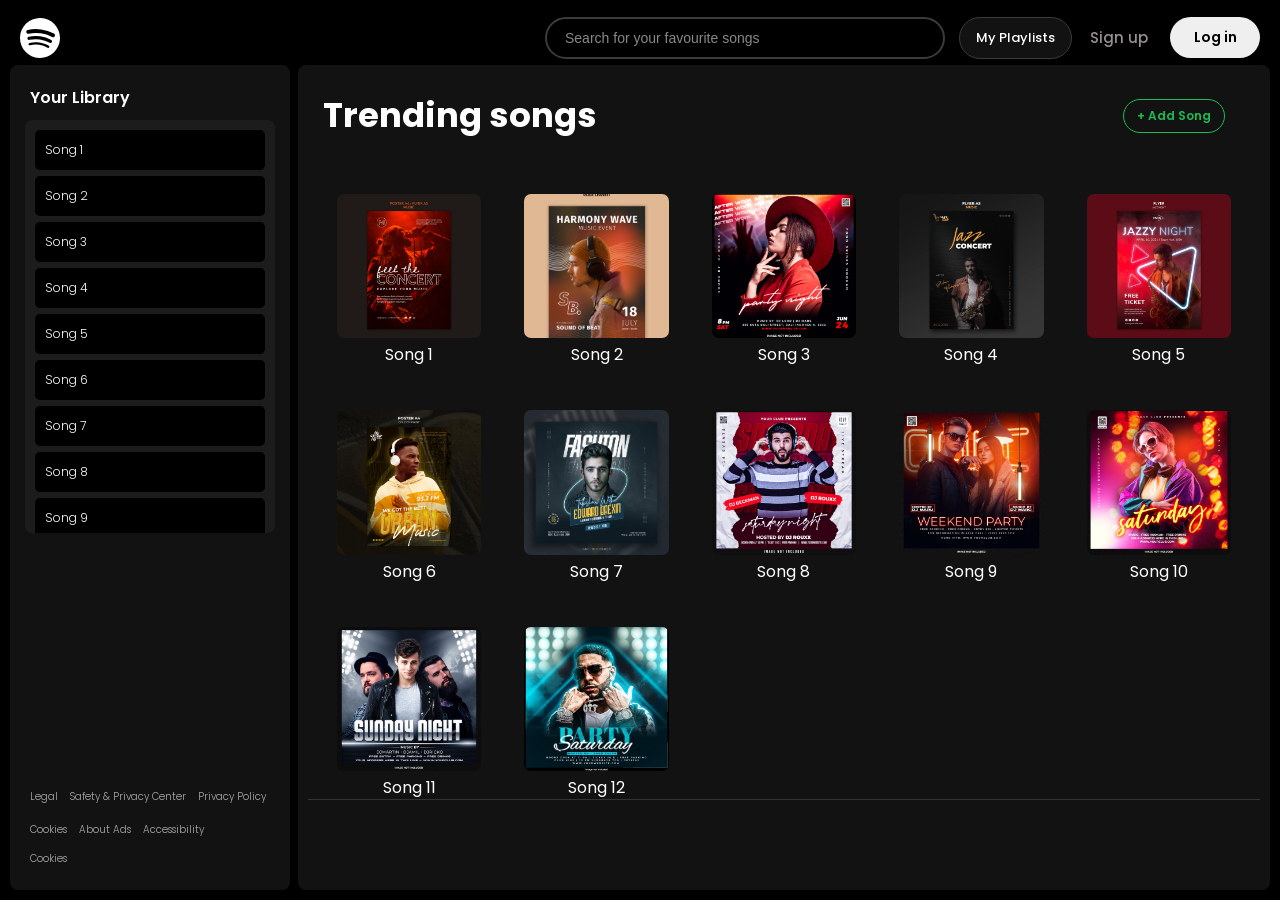
<file: index.html>
<!DOCTYPE html>
    <html lang="en">

    <head>
        <meta charset="UTF-8">
        <meta name="viewport" content="width=device-width, initial-scale=1.0">

        <title>Spotify26 🎵</title>

        <link rel="stylesheet" href="styles.css">

        <link rel="preconnect" href="https://fonts.googleapis.com">
        <link rel="preconnect" href="https://fonts.gstatic.com" crossorigin>

        <link
            href="https://fonts.googleapis.com/css2?family=Poppins:wght@100;200;300;400;500;600;700;800;900&display=swap"
            rel="stylesheet">
    </head>

    <body>

        <!-- =========================
            HEADER
        ========================== -->

        <header>

            <div class="nav">
                <img src="logo.svg" alt="Spotify">
            </div>


            <div class="search">
                <input
                    type="text"
                    id="searchInput"
                    placeholder="Search for your favourite songs"
                    autocomplete="off"
                >
            </div>


            <!-- =========================
                MY PLAYLISTS
            ========================== -->

            <div class="playlist-menu">

                <button
                    class="playlist-btn"
                    type="button"
                >
                    My Playlists
                </button>


                <div class="playlist-dropdown">

                    <!-- PLAYLIST LIST -->

                    <div class="playlist-view">

                        <div class="playlist-heading">
                            My Playlists
                        </div>

                        <div class="playlist-list">
                            <!-- Generated by JavaScript -->
                        </div>

                        <button
                            class="all-songs-btn"
                            type="button"
                        >
                            <span class="all-songs-icon">♫</span>
                            <span>All Songs</span>
                        </button>

                        <button
                            class="new-playlist-btn"
                            type="button"
                        >
                            <span class="plus-icon">+</span>
                            <span>New Playlist</span>
                        </button>

                    </div>


                    <!-- =========================
                        PLAYLIST EDITOR
                    ========================== -->

                    <div class="playlist-editor">

                        <div class="playlist-editor-header">

                            <button
                                class="back-playlist-btn"
                                type="button"
                            >
                                ←
                            </button>

                            <span class="selected-playlist-name">
                                Playlist
                            </span>

                        </div>


                        <div class="add-song-section">

                            <input
                                type="text"
                                class="add-song-input"
                                placeholder="Enter song name"
                                autocomplete="off"
                            >

                            <button
                                class="add-song-btn"
                                type="button"
                            >
                                Add
                            </button>

                        </div>


                        <div class="song-suggestions">
                            Try: Song 1, Song 2...
                        </div>


                        <div class="playlist-songs">
                            <!-- Generated by JavaScript -->
                        </div>

                    </div>

                </div>

            </div>


            <!-- =========================
                AUTH BUTTONS
            ========================== -->

            <div class="btns" id="authButtons">

                <div class="signupbtn">
                    <button id="signupOpenBtn" type="button">Sign up</button>
                </div>

                <div class="loginbtn">
                    <button id="loginOpenBtn" type="button">Log in</button>
                </div>

            </div>

        </header>


        <!-- =========================
            MAIN
        ========================== -->

        <div class="container">


            <!-- =========================
                LEFT SIDEBAR
            ========================== -->

            <div class="left">

                Your Library


                <div class="list">

                    <div class="song">
                        <audio src="songs/cinematic-suspense-track-for-games-amp-trailers-225120.mp3"></audio>
                        Song 1
                    </div>

                    <div class="song">
                        <audio src="songs/braam-ambient-dropper-epic-stock-media-1-00-09.mp3"></audio>
                        Song 2
                    </div>

                    <div class="song">
                        <audio src="songs/cinematic-suspense-investigative-mystery-219178.mp3"></audio>
                        Song 3
                    </div>

                    <div class="song">
                        <audio src="songs/cinematic-transition-futuristic-synth-riser-ra-music-1-00-21.mp3"></audio>
                        Song 4
                    </div>

                    <div class="song">
                        <audio src="songs/mixkit-big-cinematic-impact-788.mp3"></audio>
                        Song 5
                    </div>

                    <div class="song">
                        <audio src="songs/mixkit-cinematic-drama-riser-632.wav"></audio>
                        Song 6
                    </div>

                    <div class="song">
                        <audio src="songs/mixkit-cinematic-mysterious-riser-brass-2283.wav"></audio>
                        Song 7
                    </div>

                    <div class="song">
                        <audio src="songs/mixkit-echoes-188.mp3"></audio>
                        Song 8
                    </div>

                    <div class="song">
                        <audio src="songs/mixkit-fright-night-871.mp3"></audio>
                        Song 9
                    </div>

                    <div class="song">
                        <audio src="songs/mixkit-movie-trailer-epic-impact-2908.wav"></audio>
                        Song 10
                    </div>

                    <div class="song">
                        <audio src="songs/mixkit-powerful-air-whooshes-3220.wav"></audio>
                        Song 11
                    </div>

                    <div class="song">
                        <audio src="songs/mixkit-heartbeat-medium-speed-495.wav"></audio>
                        Song 12
                    </div>

                </div>


                <!-- FOOTER -->

                <div class="footer">

                    <div>

                        <div>
                            <a href="https://www.spotify.com/in-en/legal/">
                                Legal
                            </a>
                        </div>

                        <div>
                            <a href="https://www.spotify.com/in-en/safetyandprivacy/">
                                Safety &amp; Privacy Center
                            </a>
                        </div>

                        <div>
                            <a href="https://www.spotify.com/in-en/legal/privacy-policy/">
                                Privacy Policy
                            </a>
                        </div>

                        <div>
                            <a href="https://www.spotify.com/in-en/legal/cookies-policy/">
                                Cookies
                            </a>
                        </div>

                        <div>
                            <a href="https://www.spotify.com/in-en/legal/privacy-policy/#s3">
                                About Ads
                            </a>
                        </div>

                        <div>
                            <a href="https://www.spotify.com/in-en/accessibility/">
                                Accessibility
                            </a>
                        </div>

                    </div>

                    <a
                        href="https://www.spotify.com/legal/cookies-policy/"
                        target="_blank"
                        rel="noopener"
                    >
                        Cookies
                    </a>

                </div>

            </div>


            <!-- =========================
                RIGHT CONTENT
            ========================== -->

            <div class="right">

                <div class="content-header">
                    <div class="content-heading" id="contentHeading">
                        Trending songs
                    </div>

                    <button
                        class="add-home-song-btn"
                        id="addHomeSongBtn"
                        type="button"
                    >
                        + Add Song
                    </button>
                </div>


                <div class="holder" id="songHolder">

                    <!-- SONG 1 -->

                    <div class="card">

                        <img src="song posters/1.jpg" alt="Song 1">

                        <div class="play">

                            <audio src="songs/cinematic-suspense-track-for-games-amp-trailers-225120.mp3"></audio>

                            <img src="play.svg" alt="Play">

                        </div>

                        Song 1

                    </div>


                    <!-- SONG 2 -->

                    <div class="card">

                        <img src="song posters/2.jpg" alt="Song 2">

                        <div class="play">

                            <audio src="songs/braam-ambient-dropper-epic-stock-media-1-00-09.mp3"></audio>

                            <img src="play.svg" alt="Play">

                        </div>

                        Song 2

                    </div>


                    <!-- SONG 3 -->

                    <div class="card">

                        <img src="song posters/3.jpg" alt="Song 3">

                        <div class="play">

                            <audio src="songs/cinematic-suspense-investigative-mystery-219178.mp3"></audio>

                            <img src="play.svg" alt="Play">

                        </div>

                        Song 3

                    </div>


                    <!-- SONG 4 -->

                    <div class="card">

                        <img src="song posters/4.jpg" alt="Song 4">

                        <div class="play">

                            <audio src="songs/cinematic-transition-futuristic-synth-riser-ra-music-1-00-21.mp3"></audio>

                            <img src="play.svg" alt="Play">

                        </div>

                        Song 4

                    </div>


                    <!-- SONG 5 -->

                    <div class="card">

                        <img src="song posters/5.jpg" alt="Song 5">

                        <div class="play">

                            <audio src="songs/mixkit-big-cinematic-impact-788.mp3"></audio>

                            <img src="play.svg" alt="Play">

                        </div>

                        Song 5

                    </div>


                    <!-- SONG 6 -->

                    <div class="card">

                        <img src="song posters/6.jpg" alt="Song 6">

                        <div class="play">

                            <audio src="songs/mixkit-cinematic-drama-riser-632.wav"></audio>

                            <img src="play.svg" alt="Play">

                        </div>

                        Song 6

                    </div>


                    <!-- SONG 7 -->

                    <div class="card">

                        <img src="song posters/7.jpg" alt="Song 7">

                        <div class="play">

                            <audio src="songs/mixkit-cinematic-mysterious-riser-brass-2283.wav"></audio>

                            <img src="play.svg" alt="Play">

                        </div>

                        Song 7

                    </div>


                    <!-- SONG 8 -->

                    <div class="card">

                        <img src="song posters/8.jpg" alt="Song 8">

                        <div class="play">

                            <audio src="songs/mixkit-echoes-188.mp3"></audio>

                            <img src="play.svg" alt="Play">

                        </div>

                        Song 8

                    </div>


                    <!-- SONG 9 -->

                    <div class="card">

                        <img src="song posters/9.jpg" alt="Song 9">

                        <div class="play">

                            <audio src="songs/mixkit-fright-night-871.mp3"></audio>

                            <img src="play.svg" alt="Play">

                        </div>

                        Song 9

                    </div>


                    <!-- SONG 10 -->

                    <div class="card">

                        <img src="song posters/10.jpg" alt="Song 10">

                        <div class="play">

                            <audio src="songs/mixkit-movie-trailer-epic-impact-2908.wav"></audio>

                            <img src="play.svg" alt="Play">

                        </div>

                        Song 10

                    </div>


                    <!-- SONG 11 -->

                    <div class="card">

                        <img src="song posters/11.jpg" alt="Song 11">

                        <div class="play">

                            <audio src="songs/mixkit-powerful-air-whooshes-3220.wav"></audio>

                            <img src="play.svg" alt="Play">

                        </div>

                        Song 11

                    </div>


                    <!-- SONG 12 -->

                    <div class="card">

                        <img src="song posters/12.jpg" alt="Song 12">

                        <div class="play">

                            <audio src="songs/mixkit-heartbeat-medium-speed-495.wav"></audio>

                            <img src="play.svg" alt="Play">

                        </div>

                        Song 12

                    </div>

                </div>

            </div>

        </div>


        <!-- =========================
            SIGN UP MODAL
        ========================== -->

        <div class="auth-modal" id="signupModal" aria-hidden="true">
            <div class="auth-modal-box" role="dialog" aria-modal="true" aria-labelledby="signupModalTitle">

                <div class="auth-modal-header">
                    <h2 id="signupModalTitle">Create account</h2>
                    <button class="auth-close-btn" id="closeSignupBtn" type="button" aria-label="Close">×</button>
                </div>

                <p class="auth-subtitle">Make your own personal music space.</p>

                <form id="signupForm" class="auth-form">
                    <label for="signupName">Name</label>
                    <input id="signupName" type="text" placeholder="Your name" autocomplete="name" required>

                    <label for="signupEmail">Email</label>
                    <input id="signupEmail" type="email" placeholder="you@example.com" autocomplete="email" required>

                    <label for="signupPassword">Password</label>
                    <input id="signupPassword" type="password" placeholder="Create a password" autocomplete="new-password" required>

                    <label for="signupConfirmPassword">Confirm password</label>
                    <input id="signupConfirmPassword" type="password" placeholder="Repeat your password" autocomplete="new-password" required>

                    <p class="auth-message" id="signupMessage" aria-live="polite"></p>

                    <button class="auth-submit-btn" type="submit">Sign up</button>
                </form>

                <p class="auth-switch">Already have an account? <button type="button" id="switchToLoginBtn">Log in</button></p>

            </div>
        </div>


        <!-- =========================
            LOG IN MODAL
        ========================== -->

        <div class="auth-modal" id="loginModal" aria-hidden="true">
            <div class="auth-modal-box" role="dialog" aria-modal="true" aria-labelledby="loginModalTitle">

                <div class="auth-modal-header">
                    <h2 id="loginModalTitle">Welcome back</h2>
                    <button class="auth-close-btn" id="closeLoginBtn" type="button" aria-label="Close">×</button>
                </div>

                <p class="auth-subtitle">Log in to your personal music space.</p>

                <form id="loginForm" class="auth-form">
                    <label for="loginEmail">Email</label>
                    <input id="loginEmail" type="email" placeholder="you@example.com" autocomplete="email" required>

                    <label for="loginPassword">Password</label>
                    <input id="loginPassword" type="password" placeholder="Your password" autocomplete="current-password" required>

                    <p class="auth-message" id="loginMessage" aria-live="polite"></p>

                    <button class="auth-submit-btn" type="submit">Log in</button>
                </form>

                <p class="auth-switch">New here? <button type="button" id="switchToSignupBtn">Create an account</button></p>

            </div>
        </div>


        <!-- =========================
            ADD SONG MODAL
        ========================== -->

        <div class="add-song-modal" id="addSongModal" aria-hidden="true">
            <div class="add-song-modal-box" role="dialog" aria-modal="true" aria-labelledby="addSongModalTitle">

                <div class="add-song-modal-header">
                    <h2 id="addSongModalTitle">Add Song</h2>
                    <button
                        class="close-add-song-btn"
                        id="closeAddSongBtn"
                        type="button"
                        aria-label="Close"
                    >
                        ×
                    </button>
                </div>

                <form id="addSongForm">

                    <label for="newSongName">Song name</label>
                    <input
                        id="newSongName"
                        type="text"
                        placeholder="Enter song name"
                        autocomplete="off"
                        required
                    >

                    <label for="newSongFile">Add file</label>
                    <input
                        id="newSongFile"
                        type="file"
                        accept="audio/*"
                        required
                    >

                    <label for="newSongBanner">Choose banner</label>
                    <input
                        id="newSongBanner"
                        type="file"
                        accept="image/*"
                        required
                    >

                    <button
                        class="save-new-song-btn"
                        type="submit"
                    >
                        Add Song
                    </button>

                </form>
            </div>
        </div>


        <script src="script.js"></script>

    </body>

    </html>
</file>
<file: styles.css>
/* =========================
   RESET & BASE
========================= */

* {
    box-sizing: border-box;
}

html {
    scroll-behavior: smooth;
}

body {
    background-color: #000;
    margin: 0;
    padding: 10px;
    color: #fff;
    font-family: "Poppins", sans-serif;
    overflow-x: hidden;
}


/* =========================
   HEADER
========================= */

header {
    display: flex;
    align-items: center;
    justify-content: space-between;

    gap: 14px;

    min-height: 55px;

    padding: 0 10px;

    position: relative;

    z-index: 100;
}

.nav {
    flex: 0 0 auto;

    height: 50px;

    display: flex;
    align-items: center;
}

.nav img {
    width: 40px;
    height: 40px;

    filter: invert(1);

    display: block;
}


/* =========================
   SEARCH
========================= */

.search {
    flex: 1;

    display: flex;
    justify-content: flex-end;

    min-width: 0;
}

.search input {
    border: 2px solid rgb(59, 59, 59);

    background-color: #000;

    border-radius: 25px;

    padding: 11px 18px;

    font-size: 14px;

    width: min(400px, 100%);

    outline: none;

    color: #fff;

    transition:
        border-color 0.2s ease,
        background-color 0.2s ease;
}

.search input::placeholder {
    color: #888;
}

.search input:focus {
    border-color: #777;

    background-color: #111;
}


/* =========================
   PLAYLIST BUTTON
========================= */

.playlist-menu {
    position: relative;

    flex: 0 0 auto;
}

.playlist-btn {
    border: 1px solid #3b3b3b;

    background-color: #121212;

    color: #fff;

    border-radius: 22px;

    padding: 10px 16px;

    font-family: inherit;

    font-size: 13px;

    font-weight: 500;

    max-width: 180px;

    white-space: nowrap;

    overflow: hidden;

    text-overflow: ellipsis;

    cursor: pointer;

    transition:
        background-color 0.2s ease,
        border-color 0.2s ease,
        transform 0.2s ease;
}

.playlist-btn:hover {
    background-color: #1db954;

    border-color: #1db954;

    transform: scale(1.03);
}


/* =========================
   PLAYLIST DROPDOWN
========================= */

.playlist-dropdown {
    position: absolute;

    top: calc(100% + 10px);

    right: 0;

    width: 275px;

    background-color: #181818;

    border: 1px solid #2d2d2d;

    border-radius: 9px;

    padding: 8px;

    box-shadow:
        0 12px 35px rgba(0, 0, 0, 0.55);

    opacity: 0;

    visibility: hidden;

    transform:
        translateY(-8px)
        scale(0.98);

    transform-origin: top right;

    transition:
        opacity 0.2s ease,
        transform 0.2s ease,
        visibility 0.2s ease;

    z-index: 200;
}

.playlist-dropdown::before {
    content: "";

    position: absolute;

    top: -10px;

    left: 0;

    right: 0;

    height: 10px;
}

.playlist-menu:hover .playlist-dropdown,
.playlist-menu.playlist-open .playlist-dropdown {
    opacity: 1;

    visibility: visible;

    transform:
        translateY(0)
        scale(1);
}


/* =========================
   PLAYLIST HEADING
========================= */

.playlist-heading {
    padding:
        7px 10px 10px;

    color: #fff;

    font-size: 13px;

    font-weight: 600;

    border-bottom: 1px solid #2d2d2d;

    margin-bottom: 5px;
}


/* =========================
   PLAYLIST LIST
========================= */

.playlist-list {
    max-height: 210px;

    overflow-y: auto;

    padding: 2px;

    scrollbar-width: thin;

    scrollbar-color:
        #555
        transparent;
}

.playlist-list::-webkit-scrollbar,
.playlist-songs::-webkit-scrollbar {
    width: 5px;
}

.playlist-list::-webkit-scrollbar-track,
.playlist-songs::-webkit-scrollbar-track {
    background: transparent;
}

.playlist-list::-webkit-scrollbar-thumb,
.playlist-songs::-webkit-scrollbar-thumb {
    background-color: #555;

    border-radius: 10px;
}


/* =========================
   PLAYLIST ITEM
========================= */

.playlist-item {
    min-height: 42px;

    display: flex;

    align-items: center;

    gap: 9px;

    padding: 8px 10px;

    border-radius: 6px;

    color: #ddd;

    font-size: 12px;

    font-weight: 400;

    cursor: pointer;

    transition:
        background-color 0.2s ease,
        color 0.2s ease,
        padding-left 0.2s ease;
}

.playlist-item:hover {
    background-color: #282828;

    color: #fff;

    padding-left: 14px;
}

.playlist-icon,
.all-songs-icon {
    width: 24px;
    height: 24px;

    display: flex;

    align-items: center;
    justify-content: center;

    background-color: #282828;

    border-radius: 4px;

    color: #1db954;

    flex-shrink: 0;
}

.playlist-item-name {
    flex: 1;

    min-width: 0;

    white-space: nowrap;

    overflow: hidden;

    text-overflow: ellipsis;
}

.playlist-count {
    color: #777;

    font-size: 10px;

    flex-shrink: 0;
}


/* =========================
   EMPTY PLAYLIST
========================= */

.empty-playlists {
    padding: 18px 10px;

    text-align: center;

    color: #777;

    font-size: 12px;

    font-weight: 400;
}


/* =========================
   ALL SONGS BUTTON
========================= */

.all-songs-btn {
    width: 100%;

    margin-top: 7px;

    padding: 10px 11px;

    display: flex;

    align-items: center;

    gap: 9px;

    border: none;

    border-top: 1px solid #333;

    border-radius: 6px;

    background-color: transparent;

    color: #ddd;

    font-family: inherit;

    font-size: 13px;

    font-weight: 500;

    text-align: left;

    cursor: pointer;

    transition:
        background-color 0.2s ease,
        color 0.2s ease;
}

.all-songs-btn:hover {
    background-color: #282828;

    color: #fff;
}


/* =========================
   NEW PLAYLIST
========================= */

.new-playlist-btn {
    width: 100%;

    margin-top: 3px;

    padding: 10px 11px;

    display: flex;

    align-items: center;

    gap: 9px;

    border: none;

    border-radius: 6px;

    background-color: transparent;

    color: #fff;

    font-family: inherit;

    font-size: 13px;

    font-weight: 500;

    text-align: left;

    cursor: pointer;

    transition:
        background-color 0.2s ease,
        color 0.2s ease;
}

.new-playlist-btn:hover {
    background-color: #282828;

    color: #1db954;
}

.plus-icon {
    width: 25px;
    height: 25px;

    display: flex;

    align-items: center;
    justify-content: center;

    border-radius: 50%;

    background-color: #fff;

    color: #000;

    font-size: 20px;

    font-weight: 400;

    line-height: 1;
}


/* =========================
   PLAYLIST EDITOR
========================= */

.playlist-editor {
    display: none;
}

.playlist-editor-visible {
    display: block;
}

.playlist-view-hidden {
    display: none;
}


/* =========================
   EDITOR HEADER
========================= */

.playlist-editor-header {
    display: flex;

    align-items: center;

    gap: 8px;

    padding:
        5px 4px 10px;

    border-bottom: 1px solid #333;
}

.back-playlist-btn {
    width: 27px;
    height: 27px;

    display: flex;

    align-items: center;
    justify-content: center;

    border: none;

    border-radius: 50%;

    background-color: #282828;

    color: white;

    font-size: 16px;

    cursor: pointer;

    transition:
        background-color 0.2s ease,
        transform 0.2s ease;
}

.back-playlist-btn:hover {
    background-color: #333;

    transform: scale(1.05);
}

.selected-playlist-name {
    flex: 1;

    min-width: 0;

    color: white;

    font-size: 13px;

    font-weight: 600;

    white-space: nowrap;

    overflow: hidden;

    text-overflow: ellipsis;
}


/* =========================
   ADD SONG
========================= */

.add-song-section {
    display: flex;

    gap: 6px;

    margin-top: 10px;
}

.add-song-input {
    flex: 1;

    min-width: 0;

    border: 1px solid #444;

    border-radius: 5px;

    background-color: #000;

    color: white;

    outline: none;

    padding:
        8px 9px;

    font-family: inherit;

    font-size: 11px;
}

.add-song-input::placeholder {
    color: #777;
}

.add-song-input:focus {
    border-color: #777;
}

.add-song-btn {
    border: none;

    border-radius: 5px;

    background-color: #1db954;

    color: white;

    padding:
        0 12px;

    font-family: inherit;

    font-size: 11px;

    font-weight: 600;

    cursor: pointer;

    transition:
        background-color 0.2s ease,
        transform 0.2s ease;
}

.add-song-btn:hover {
    background-color: #18a94c;

    transform: scale(1.03);
}

.song-suggestions {
    padding:
        6px 2px 8px;

    color: #666;

    font-size: 9px;
}


/* =========================
   PLAYLIST SONGS
========================= */

.playlist-songs {
    max-height: 170px;

    overflow-y: auto;

    scrollbar-width: thin;

    scrollbar-color:
        #555
        transparent;
}

.playlist-song-item {
    display: flex;

    align-items: center;

    gap: 8px;

    min-height: 38px;

    padding:
        6px 7px;

    border-radius: 5px;

    background-color: #111;

    margin-bottom: 4px;

    transition:
        background-color 0.2s ease;
}

.playlist-song-item:hover {
    background-color: #242424;
}

.playlist-song-name {
    flex: 1;

    min-width: 0;

    color: #ddd;

    font-size: 11px;

    white-space: nowrap;

    overflow: hidden;

    text-overflow: ellipsis;
}


/* =========================
   DELETE
========================= */

.delete-song-btn {
    border: none;

    background-color: transparent;

    color: #888;

    font-family: inherit;

    font-size: 9px;

    cursor: pointer;

    padding: 4px 5px;

    border-radius: 4px;

    flex-shrink: 0;

    transition:
        background-color 0.2s ease,
        color 0.2s ease;
}

.delete-song-btn:hover {
    background-color: #3a1616;

    color: #ff5c5c;
}

.empty-playlist-songs {
    padding: 20px 8px;

    text-align: center;

    color: #666;

    font-size: 11px;
}


/* =========================
   AUTH
========================= */

.btns {
    display: flex;

    align-items: center;

    gap: 18px;

    flex: 0 0 auto;
}

.signupbtn button,
.loginbtn button {
    font-family: inherit;

    cursor: pointer;

    transition: all 0.2s ease;
}

.signupbtn button {
    background-color: transparent;

    border: none;

    color: rgb(153, 143, 143);

    font-weight: 500;

    font-size: 15px;

    padding: 8px 4px;
}

.signupbtn button:hover {
    color: #fff;

    transform: scale(1.03);
}

.loginbtn button {
    border-radius: 25px;

    border: none;

    padding: 10px 22px;

    min-width: 90px;

    font-weight: 600;

    font-size: 14px;
}

.loginbtn button:hover {
    transform: scale(1.05);

    background-color: #1db954;

    color: #fff;
}


/* =========================
   MAIN
========================= */

.container {
    display: flex;

    gap: 8px;

    width: 100%;

    min-height:
        calc(100vh - 75px);
}


/* =========================
   LEFT
========================= */

.container .left {
    width: 280px;

    min-width: 240px;

    min-height:
        calc(100vh - 75px);

    border-radius: 8px;

    background-color: #121212;

    padding: 20px;

    font-weight: 600;

    position: relative;

    overflow: hidden;
}


/* =========================
   LIBRARY
========================= */

.list {
    position: absolute;

    top: 55px;

    left: 15px;

    right: 15px;

    width: auto;

    height: 50%;

    background-color: #1c1c1c;

    border-radius: 7px;

    padding: 10px;

    font-weight: 300;

    font-size: 12px;

    overflow-y: auto;

    scrollbar-width: none;
}

.list::-webkit-scrollbar,
.holder::-webkit-scrollbar {
    display: none;
}

.list,
.holder {
    -ms-overflow-style: none;

    scrollbar-width: none;
}

.song {
    background-color: #000;

    border-radius: 5px;

    padding: 9px 10px;

    margin-bottom: 6px;

    transition:
        background-color 0.2s ease,
        transform 0.2s ease;
}

.song:hover {
    background-color: #1db954;

    cursor: pointer;

    transform: translateX(2px);
}


/* =========================
   FOOTER
========================= */

.footer {
    position: absolute;

    left: 20px;

    right: 20px;

    bottom: 18px;

    line-height: 1.8;
}

.footer > div {
    display: flex;

    flex-wrap: wrap;

    gap: 5px 12px;
}

.footer a {
    text-decoration: none;

    color: #aaa;

    font-size: 10px;

    font-weight: 300;

    transition: color 0.2s ease;
}

.footer a:hover {
    color: #fff;
}


/* =========================
   RIGHT
========================= */

.container .right {
    flex: 1;

    min-width: 0;

    height:
        calc(100vh - 75px);

    border-radius: 8px;

    background-color: #121212;

    padding: 25px;

    font-weight: 700;

    font-size:
        clamp(24px, 3vw, 34px);

    position: relative;

    overflow: hidden;
}


/* =========================
   CONTENT HEADING
========================= */

.content-heading {
    width: calc(100% - 20px);

    white-space: nowrap;

    overflow: hidden;

    text-overflow: ellipsis;

    transition:
        opacity 0.2s ease;
}


/* =========================
   SONG HOLDER
========================= */

.holder {
    width:
        calc(100% - 20px);

    position: absolute;

    top: 105px;

    bottom: 90px;

    left: 10px;

    padding:
        10px 15px 30px;

    display: grid;

    grid-template-columns:
        repeat(
            auto-fill,
            minmax(170px, 1fr)
        );

    align-content: start;

    gap: 15px;

    overflow-y: auto;

    border-bottom: 1px solid #333;
}


/* =========================
   CARD
========================= */

.card {
    width: 100%;

    min-width: 0;

    height: auto;

    padding: 12px;

    margin: 0;

    border: 2px solid transparent;

    border-radius: 8px;

    font-size: 16px;

    font-weight: 400;

    position: relative;

    background-color: transparent;

    transition:
        background-color 0.25s ease,
        transform 0.25s ease,
        border-color 0.25s ease;
}

.card > img:first-child {
    width: 100%;

    aspect-ratio: 1 / 1;

    height: auto;

    object-fit: cover;

    display: block;

    border-radius: 7px;
}

.card:hover {
    background-color: #181818;

    transform: translateY(-3px);
}


/* =========================
   CARD PLAY
========================= */

.card .play {
    width: 44px;

    height: 44px;

    position: absolute;

    right: 18px;

    bottom: 58px;

    display: flex;

    align-items: center;
    justify-content: center;

    background-color: #1db954;

    border-radius: 50%;

    padding: 11px;

    opacity: 0;

    transform: translateY(8px);

    transition:
        opacity 0.25s ease,
        transform 0.25s ease;

    cursor: pointer;

    z-index: 2;
}

.card .play img {
    width: 100%;

    height: 100%;

    object-fit: contain;

    filter: invert(1);
}

.card:hover .play {
    opacity: 1;

    transform: translateY(0);
}

.card .play:hover {
    transform: scale(1.08);
}


/* =========================
   SEARCH HIGHLIGHT
========================= */

.card.search-highlight {
    border-color: #fff;

    animation:
        searchSongPop 0.45s ease-out;

    z-index: 5;
}

@keyframes searchSongPop {

    0% {
        transform: scale(1);
    }

    45% {
        transform: scale(1.08);
    }

    100% {
        transform: scale(1);
    }
}


/* =========================
   PLAYER
========================= */

.player {
    position: absolute;

    left: 15px;

    right: 15px;

    bottom: 10px;

    height: 72px;

    background-color: #181818;

    border-radius: 8px;

    padding: 10px 18px;

    z-index: 10;

    display: flex;

    flex-direction: column;

    justify-content: center;

    opacity: 0;

    visibility: hidden;

    transform: translateY(15px);

    transition:
        opacity 0.25s ease,
        transform 0.25s ease,
        visibility 0.25s ease;
}

.player.active {
    opacity: 1;

    visibility: visible;

    transform: translateY(0);
}


/* =========================
   PLAYER TOP
========================= */

.player-top {
    width: 100%;

    display: grid;

    grid-template-columns:
        1fr auto 1fr;

    align-items: center;

    gap: 20px;
}

.player-song-info {
    min-width: 0;
}

.player-title {
    font-size: 13px;

    font-weight: 500;

    white-space: nowrap;

    overflow: hidden;

    text-overflow: ellipsis;
}


/* =========================
   CONTROLS
========================= */

.controls {
    display: flex;

    align-items: center;

    justify-content: center;

    gap: 15px;
}

.controls button {
    width: 30px;

    height: 30px;

    border: none;

    background: transparent;

    color: white;

    font-size: 18px;

    cursor: pointer;

    display: flex;

    align-items: center;

    justify-content: center;

    transition:
        color 0.2s ease,
        transform 0.2s ease;
}

.controls button:hover {
    color: #1db954;

    transform: scale(1.1);
}

.controls .main-play-btn {
    width: 36px;

    height: 36px;

    border-radius: 50%;

    background-color: white;

    color: black;

    font-size: 15px;
}

.controls .main-play-btn:hover {
    background-color: #1db954;

    color: white;
}


/* =========================
   VOLUME
========================= */

.volume-container {
    display: flex;

    align-items: center;

    justify-content: flex-end;

    gap: 7px;
}

.volume-container span {
    font-size: 13px;
}

.volume {
    width: 90px;
}


/* =========================
   PROGRESS
========================= */

.progress-container {
    display: flex;

    align-items: center;

    gap: 8px;

    width: 100%;

    margin-top: 4px;
}

.progress-container span {
    font-size: 9px;

    color: #aaa;

    min-width: 30px;
}

.progress-container .duration {
    text-align: right;
}

.progress {
    flex: 1;

    height: 4px;

    cursor: pointer;

    accent-color: #1db954;
}

input[type="range"] {
    accent-color: #1db954;

    cursor: pointer;
}


/* =========================
   TABLET
========================= */

@media (max-width: 1100px) {

    .signupbtn {
        display: none;
    }

    .playlist-btn {
        padding:
            9px 13px;
    }

    .btns {
        gap: 8px;
    }

}


@media (max-width: 900px) {

    header {
        gap: 10px;
    }

    .search input {
        width: 100%;
    }

    .container .left {
        width: 230px;

        min-width: 210px;

        padding: 16px;
    }

    .container .right {
        padding: 20px;
    }

    .holder {
        top: 95px;

        bottom: 90px;

        left: 5px;

        width:
            calc(100% - 10px);

        padding:
            10px 15px 25px;

        grid-template-columns:
            repeat(
                auto-fill,
                minmax(145px, 1fr)
            );

        gap: 10px;
    }

    .card {
        padding: 9px;

        font-size: 14px;
    }

    .card .play {
        width: 40px;

        height: 40px;

        right: 14px;

        bottom: 52px;
    }

    .player {
        left: 10px;

        right: 10px;
    }

}


/* =========================
   MOBILE
========================= */

@media (max-width: 700px) {

    body {
        padding: 6px;
    }


    header {
        min-height: auto;

        display: grid;

        grid-template-columns:
            auto 1fr auto;

        gap: 7px;

        padding:
            5px 6px 12px;
    }

    .nav img {
        width: 34px;

        height: 34px;
    }

    .search {
        width: 100%;
    }

    .search input {
        width: 100%;

        padding:
            9px 13px;

        font-size: 12px;
    }


    .playlist-btn {
        padding:
            8px 10px;

        font-size: 11px;

        max-width: 120px;
    }


    .btns {
        display: none;
    }


    /* Playlist */

    .playlist-dropdown {
        width: 235px;
    }

    .playlist-list {
        max-height: 180px;
    }

    .playlist-songs {
        max-height: 145px;
    }


    /* Main */

    .container {
        display: flex;

        flex-direction: column;

        gap: 8px;

        min-height: auto;
    }


    .container .left {
        width: 100%;

        min-width: 0;

        min-height: 190px;

        height: 190px;

        padding: 16px;

        border-radius: 8px;
    }

    .list {
        position: absolute;

        top: 48px;

        left: 12px;

        right: 12px;

        width: auto;

        height: 100px;

        display: grid;

        grid-template-columns:
            repeat(
                2,
                minmax(0, 1fr)
            );

        gap: 5px;

        padding: 8px;
    }

    .song {
        margin: 0;

        padding: 7px;

        font-size: 11px;

        overflow: hidden;

        white-space: nowrap;

        text-overflow: ellipsis;
    }

    .footer {
        display: none;
    }


    /* Right */

    .container .right {
        width: 100%;

        height:
            calc(100vh - 280px);

        min-height: 500px;

        padding:
            18px 12px;

        border-radius: 8px;

        font-size: 24px;

        overflow: hidden;
    }


    .content-heading {
        width:
            calc(100% - 5px);

        overflow: hidden;

        text-overflow: ellipsis;

        white-space: nowrap;
    }


    .holder {
        top: 62px;

        bottom: 92px;

        left: 4px;

        width:
            calc(100% - 8px);

        height: auto;

        padding:
            8px 4px 25px;

        grid-template-columns:
            repeat(
                2,
                minmax(0, 1fr)
            );

        gap: 5px;
    }


    .card {
        padding: 8px;

        font-size: 13px;
    }

    .card > img:first-child {
        border-radius: 6px;
    }


    .card .play {
        width: 38px;

        height: 38px;

        right: 14px;

        bottom: 48px;

        padding: 9px;

        opacity: 1;

        transform: none;
    }

    .card:hover {
        transform: none;
    }


    /* Player */

    .player {
        left: 8px;

        right: 8px;

        bottom: 8px;

        height: 82px;

        padding:
            8px 10px;
    }

    .player-top {
        grid-template-columns:
            1fr auto;

        gap: 8px;
    }

    .player-title {
        font-size: 11px;
    }

    .controls {
        gap: 7px;
    }

    .controls button {
        width: 27px;

        height: 27px;

        font-size: 15px;
    }

    .controls .main-play-btn {
        width: 32px;

        height: 32px;

        font-size: 13px;
    }

    .volume-container {
        display: none;
    }

    .progress-container {
        margin-top: 3px;

        gap: 5px;
    }

    .progress-container span {
        font-size: 8px;

        min-width: 27px;
    }

    .progress {
        height: 4px;
    }

}


/* =========================
   SMALL PHONES
========================= */

@media (max-width: 420px) {

    header {
        grid-template-columns:
            auto 1fr auto;

        gap: 5px;
    }

    .nav img {
        width: 30px;

        height: 30px;
    }

    .search input {
        padding:
            8px 10px;

        font-size: 11px;
    }

    .playlist-btn {
        padding:
            7px 8px;

        font-size: 10px;

        max-width: 105px;
    }

    .playlist-dropdown {
        width: 215px;
    }


    .container .left {
        height: 175px;

        min-height: 175px;
    }

    .list {
        height: 90px;
    }


    .container .right {
        height:
            calc(100vh - 265px);

        min-height: 500px;

        font-size: 21px;
    }


    .holder {
        top: 58px;

        bottom: 92px;

        grid-template-columns:
            repeat(
                2,
                minmax(0, 1fr)
            );
    }


    .card {
        padding: 6px;

        font-size: 12px;
    }


    .card .play {
        width: 34px;

        height: 34px;

        right: 10px;

        bottom: 43px;

        padding: 8px;
    }


    .player {
        height: 80px;
    }

    .player-title {
        font-size: 10px;
    }

}


/* =========================
   VERY SMALL
========================= */

@media (max-width: 340px) {

    .playlist-btn {
        padding:
            7px;

        font-size: 9px;

        max-width: 90px;
    }

    .search input {
        font-size: 10px;
    }


    .list {
        grid-template-columns: 1fr;

        height: 95px;
    }

    .container .left {
        height: 180px;

        min-height: 180px;
    }


    .container .right {
        font-size: 20px;
    }


    .card {
        font-size: 11px;
    }


    .player {
        left: 5px;

        right: 5px;

        height: 78px;

        padding-left: 7px;

        padding-right: 7px;
    }

    .controls {
        gap: 4px;
    }

    .controls button {
        width: 24px;

        height: 24px;
    }

    .controls .main-play-btn {
        width: 29px;

        height: 29px;
    }

}

/* ============================================
   PLAYLIST ADD SONG CARD
   ============================================ */

.add-song-card {
    height: 190px;

    border: 2px dashed #1db954;
    border-radius: 10px;

    display: flex;
    flex-direction: column;

    align-items: center;
    justify-content: center;

    cursor: pointer;

    transition:
        background-color 0.25s ease,
        border-color 0.25s ease,
        transform 0.25s ease;
}


.add-song-card:hover {
    background-color: rgba(29, 185, 84, 0.08);

    border-color: #1ed760;

    transform: translateY(-4px);
}


.add-song-plus {
    font-size: 70px;

    font-weight: 300;

    line-height: 1;

    color: #1db954;

    margin-bottom: 12px;
}


.add-song-text {
    font-size: 18px;

    font-weight: 600;

    color: #b3b3b3;
}


.add-song-card:hover .add-song-text {
    color: #ffffff;
}


/* ============================================
   DELETE BUTTON ON PLAYLIST CARDS
   ============================================ */

.card {
    position: relative;
}


.playlist-card-delete {
    position: absolute;

    top: 10px;
    right: 10px;

    width: 32px;
    height: 32px;

    border: none;
    border-radius: 50%;

    background: rgba(0, 0, 0, 0.75);

    color: white;

    font-size: 22px;

    line-height: 30px;

    cursor: pointer;

    z-index: 10;

    opacity: 0;

    transition:
        opacity 0.2s ease,
        background-color 0.2s ease,
        transform 0.2s ease;
}


.card:hover .playlist-card-delete {
    opacity: 1;
}


.playlist-card-delete:hover {
    background: #e91429;

    transform: scale(1.1);
}

/* =========================
   SONG HEADING ACTION
========================= */

.content-header {
    display: flex;
    align-items: center;
    justify-content: space-between;
    gap: 12px;
    width: calc(100% - 20px);
    min-width: 0;
}

.content-header .content-heading {
    width: auto;
    min-width: 0;
    flex: 1;
}

.add-home-song-btn {
    flex: 0 0 auto;
    display: inline-flex;
    align-items: center;
    justify-content: center;
    border: 1px solid #1db954;
    border-radius: 20px;
    background-color: transparent;
    color: #1db954;
    padding: 7px 13px;
    font-family: inherit;
    font-size: 12px;
    font-weight: 600;
    white-space: nowrap;
    cursor: pointer;
    transition:
        background-color 0.2s ease,
        color 0.2s ease,
        transform 0.2s ease;
}

.add-home-song-btn:hover {
    background-color: #1db954;
    color: #000;
    transform: translateY(-1px);
}


/* =========================
   CARD TITLE
========================= */

.card-title {
    width: 100%;
    margin-top: 4px;
    text-align: center;
    white-space: nowrap;
    overflow: hidden;
    text-overflow: ellipsis;
}


/* =========================
   LIBRARY SONG DELETE
========================= */

.song {
    display: flex;
    align-items: center;
    justify-content: space-between;
    gap: 7px;
}

.library-song-name {
    min-width: 0;
    overflow: hidden;
    white-space: nowrap;
    text-overflow: ellipsis;
}

.library-delete-btn {
    flex: 0 0 auto;
    width: 22px;
    height: 22px;
    border: none;
    border-radius: 50%;
    background: transparent;
    color: #777;
    font-family: inherit;
    font-size: 16px;
    line-height: 1;
    cursor: pointer;
    opacity: 0;
    transition:
        opacity 0.2s ease,
        background-color 0.2s ease,
        color 0.2s ease;
}

.song:hover .library-delete-btn {
    opacity: 1;
}

.library-delete-btn:hover {
    background-color: #3a1616;
    color: #ff5c5c;
}


/* =========================
   GLOBAL DELETE BUTTON
========================= */

.global-delete {
    opacity: 0;
}

.card:hover .global-delete {
    opacity: 1;
}


/* =========================
   ADD SONG CARD
========================= */

.add-song-card {
    width: 100%;
    aspect-ratio: 1 / 1;
    height: auto;
    min-height: 0;
    border: 2px dashed #1db954;
    border-radius: 8px;
    display: flex;
    flex-direction: column;
    align-items: center;
    justify-content: center;
    cursor: pointer;
    box-sizing: border-box;
    transition:
        background-color 0.25s ease,
        border-color 0.25s ease,
        transform 0.25s ease;
}

.add-song-card:hover {
    background-color: rgba(29, 185, 84, 0.08);
    border-color: #1ed760;
    transform: translateY(-3px);
}

.add-song-plus {
    font-size: clamp(48px, 5vw, 64px);
    font-weight: 300;
    line-height: 1;
    color: #1db954;
    margin-bottom: 8px;
}

.add-song-text {
    font-family: inherit;
    font-size: 15px;
    font-weight: 500;
    color: #b3b3b3;
}

.add-song-card:hover .add-song-text {
    color: #fff;
}


/* =========================
   ADD SONG MODAL
========================= */

.add-song-modal {
    position: fixed;
    inset: 0;
    z-index: 1000;
    display: flex;
    align-items: center;
    justify-content: center;
    padding: 16px;
    background-color: rgba(0, 0, 0, 0.72);
    opacity: 0;
    visibility: hidden;
    pointer-events: none;
    transition:
        opacity 0.2s ease,
        visibility 0.2s ease;
}

.add-song-modal-visible {
    opacity: 1;
    visibility: visible;
    pointer-events: auto;
}

.add-song-modal-box {
    width: min(390px, 100%);
    background-color: #181818;
    border: 1px solid #333;
    border-radius: 10px;
    padding: 18px;
    box-shadow: 0 18px 50px rgba(0, 0, 0, 0.55);
    transform: translateY(8px) scale(0.98);
    transition: transform 0.2s ease;
}

.add-song-modal-visible .add-song-modal-box {
    transform: translateY(0) scale(1);
}

.add-song-modal-header {
    display: flex;
    align-items: center;
    justify-content: space-between;
    gap: 10px;
    margin-bottom: 14px;
    padding-bottom: 10px;
    border-bottom: 1px solid #333;
}

.add-song-modal-header h2 {
    margin: 0;
    color: #fff;
    font-family: inherit;
    font-size: 17px;
    font-weight: 600;
}

.close-add-song-btn {
    width: 28px;
    height: 28px;
    border: none;
    border-radius: 50%;
    background-color: #282828;
    color: #fff;
    font-family: inherit;
    font-size: 19px;
    line-height: 1;
    cursor: pointer;
    transition:
        background-color 0.2s ease,
        transform 0.2s ease;
}

.close-add-song-btn:hover {
    background-color: #333;
    transform: scale(1.05);
}

#addSongForm {
    display: flex;
    flex-direction: column;
    gap: 7px;
}

#addSongForm label {
    margin-top: 4px;
    color: #ddd;
    font-family: inherit;
    font-size: 11px;
    font-weight: 500;
}

#addSongForm input[type="text"],
#addSongForm input[type="file"] {
    width: 100%;
    min-width: 0;
    border: 1px solid #444;
    border-radius: 5px;
    background-color: #000;
    color: #fff;
    font-family: inherit;
    font-size: 11px;
    outline: none;
}

#addSongForm input[type="text"] {
    padding: 9px 10px;
}

#addSongForm input[type="file"] {
    padding: 7px;
}

#addSongForm input:focus {
    border-color: #777;
}

#addSongForm input[type="file"]::file-selector-button {
    margin-right: 8px;
    border: none;
    border-radius: 4px;
    background-color: #282828;
    color: #fff;
    padding: 5px 8px;
    font-family: inherit;
    font-size: 10px;
    cursor: pointer;
}

.save-new-song-btn {
    margin-top: 9px;
    border: none;
    border-radius: 5px;
    background-color: #1db954;
    color: #fff;
    padding: 9px 12px;
    font-family: inherit;
    font-size: 11px;
    font-weight: 600;
    cursor: pointer;
    transition:
        background-color 0.2s ease,
        transform 0.2s ease;
}

.save-new-song-btn:hover {
    background-color: #18a94c;
    transform: translateY(-1px);
}


/* =========================
   MOBILE ADD SONG UI
========================= */

@media (max-width: 700px) {

    .content-header {
        width: calc(100% - 5px);
        gap: 8px;
    }

    .add-home-song-btn {
        padding: 6px 9px;
        font-size: 10px;
        border-radius: 18px;
    }

    .card-title {
        margin-top: 3px;
    }

    .global-delete,
    .card:hover .global-delete {
        opacity: 0.9;
    }

    .library-delete-btn,
    .song:hover .library-delete-btn {
        opacity: 0.8;
    }

    .add-song-plus {
        font-size: 48px;
        margin-bottom: 5px;
    }

    .add-song-text {
        font-size: 12px;
    }

    .add-song-modal {
        padding: 12px;
    }

    .add-song-modal-box {
        width: 100%;
        max-width: 360px;
        padding: 15px;
    }

}

@media (max-width: 420px) {

    .content-header {
        gap: 5px;
    }

    .add-home-song-btn {
        padding: 5px 7px;
        font-size: 9px;
    }

    .add-song-modal-box {
        padding: 13px;
    }

}

/* =========================
   AUTHENTICATION
========================= */

.auth-modal {
    position: fixed;
    inset: 0;
    z-index: 1200;
    display: flex;
    align-items: center;
    justify-content: center;
    padding: 16px;
    background-color: rgba(0, 0, 0, 0.72);
    opacity: 0;
    visibility: hidden;
    pointer-events: none;
    transition:
        opacity 0.2s ease,
        visibility 0.2s ease;
}

.auth-modal-visible {
    opacity: 1;
    visibility: visible;
    pointer-events: auto;
}

.auth-modal-box {
    width: min(390px, 100%);
    max-height: calc(100vh - 32px);
    overflow-y: auto;
    background-color: #181818;
    border: 1px solid #333;
    border-radius: 10px;
    padding: 18px;
    box-shadow: 0 18px 50px rgba(0, 0, 0, 0.55);
    transform: translateY(8px) scale(0.98);
    transition: transform 0.2s ease;
}

.auth-modal-visible .auth-modal-box {
    transform: translateY(0) scale(1);
}

.auth-modal-header {
    display: flex;
    align-items: center;
    justify-content: space-between;
    gap: 10px;
    margin-bottom: 8px;
    padding-bottom: 10px;
    border-bottom: 1px solid #333;
}

.auth-modal-header h2 {
    margin: 0;
    color: #fff;
    font-family: inherit;
    font-size: 18px;
    font-weight: 600;
}

.auth-close-btn {
    width: 28px;
    height: 28px;
    border: none;
    border-radius: 50%;
    background-color: #282828;
    color: #fff;
    font-family: inherit;
    font-size: 19px;
    line-height: 1;
    cursor: pointer;
    transition:
        background-color 0.2s ease,
        transform 0.2s ease;
}

.auth-close-btn:hover {
    background-color: #333;
    transform: scale(1.05);
}

.auth-subtitle {
    margin: 0 0 13px;
    color: #888;
    font-family: inherit;
    font-size: 11px;
    font-weight: 400;
}

.auth-form {
    display: flex;
    flex-direction: column;
    gap: 7px;
}

.auth-form label {
    margin-top: 3px;
    color: #ddd;
    font-family: inherit;
    font-size: 11px;
    font-weight: 500;
}

.auth-form input {
    width: 100%;
    min-width: 0;
    border: 1px solid #444;
    border-radius: 5px;
    background-color: #000;
    color: #fff;
    outline: none;
    padding: 9px 10px;
    font-family: inherit;
    font-size: 11px;
    transition: border-color 0.2s ease, background-color 0.2s ease;
}

.auth-form input::placeholder {
    color: #666;
}

.auth-form input:focus {
    border-color: #777;
    background-color: #0b0b0b;
}

.auth-submit-btn {
    margin-top: 8px;
    border: none;
    border-radius: 5px;
    background-color: #1db954;
    color: #fff;
    padding: 9px 12px;
    font-family: inherit;
    font-size: 11px;
    font-weight: 600;
    cursor: pointer;
    transition:
        background-color 0.2s ease,
        transform 0.2s ease;
}

.auth-submit-btn:hover {
    background-color: #18a94c;
    transform: translateY(-1px);
}

.auth-message {
    min-height: 15px;
    margin: 1px 0 0;
    color: #ff6b6b;
    font-family: inherit;
    font-size: 10px;
    line-height: 1.4;
}

.auth-message.success {
    color: #1db954;
}

.auth-switch {
    margin: 13px 0 0;
    color: #888;
    text-align: center;
    font-family: inherit;
    font-size: 10px;
}

.auth-switch button {
    border: none;
    padding: 0;
    background: transparent;
    color: #1db954;
    font-family: inherit;
    font-size: inherit;
    font-weight: 500;
    cursor: pointer;
}

.auth-switch button:hover {
    color: #1ed760;
    text-decoration: underline;
}

/* Logged-in account controls */
.auth-user-name {
    max-width: 150px;
    min-width: 0;
    color: #aaa;
    font-family: inherit;
    font-size: 12px;
    font-weight: 500;
    white-space: nowrap;
    overflow: hidden;
    text-overflow: ellipsis;
}

.logout-btn {
    border: 1px solid #3b3b3b;
    border-radius: 22px;
    background-color: #121212;
    color: #fff;
    padding: 9px 14px;
    font-family: inherit;
    font-size: 12px;
    font-weight: 500;
    cursor: pointer;
    transition:
        background-color 0.2s ease,
        border-color 0.2s ease,
        transform 0.2s ease;
}

.logout-btn:hover {
    background-color: #282828;
    border-color: #555;
    transform: scale(1.03);
}

@media (max-width: 700px) {

    .auth-modal {
        padding: 10px;
    }

    .auth-modal-box {
        width: min(360px, 100%);
        padding: 15px;
        border-radius: 8px;
    }

    .auth-modal-header h2 {
        font-size: 16px;
    }

    .auth-user-name {
        display: none;
    }

    .logout-btn {
        padding: 7px 9px;
        font-size: 10px;
    }
}

@media (max-width: 420px) {

    .auth-modal-box {
        padding: 13px;
    }

    .auth-form input {
        padding: 8px 9px;
    }

    .auth-submit-btn {
        padding: 8px 10px;
    }
}

/* Keep authentication accessible without breaking the mobile header. */
@media (max-width: 700px) {

    header {
        display: flex;
        flex-wrap: wrap;
        align-items: center;
        gap: 7px;
    }

    .nav {
        order: 1;
    }

    .playlist-menu {
        order: 2;
        margin-left: auto;
    }

    .btns {
        order: 3;
        display: flex;
        gap: 6px;
        margin-left: 0;
    }

    .signupbtn {
        display: block;
    }

    .signupbtn button {
        padding: 7px 3px;
        font-size: 10px;
    }

    .loginbtn button {
        min-width: 62px;
        padding: 7px 11px;
        font-size: 10px;
    }

    .search {
        order: 4;
        flex: 1 0 100%;
        width: 100%;
        justify-content: stretch;
    }

    .search input {
        width: 100%;
    }
}
</file>
